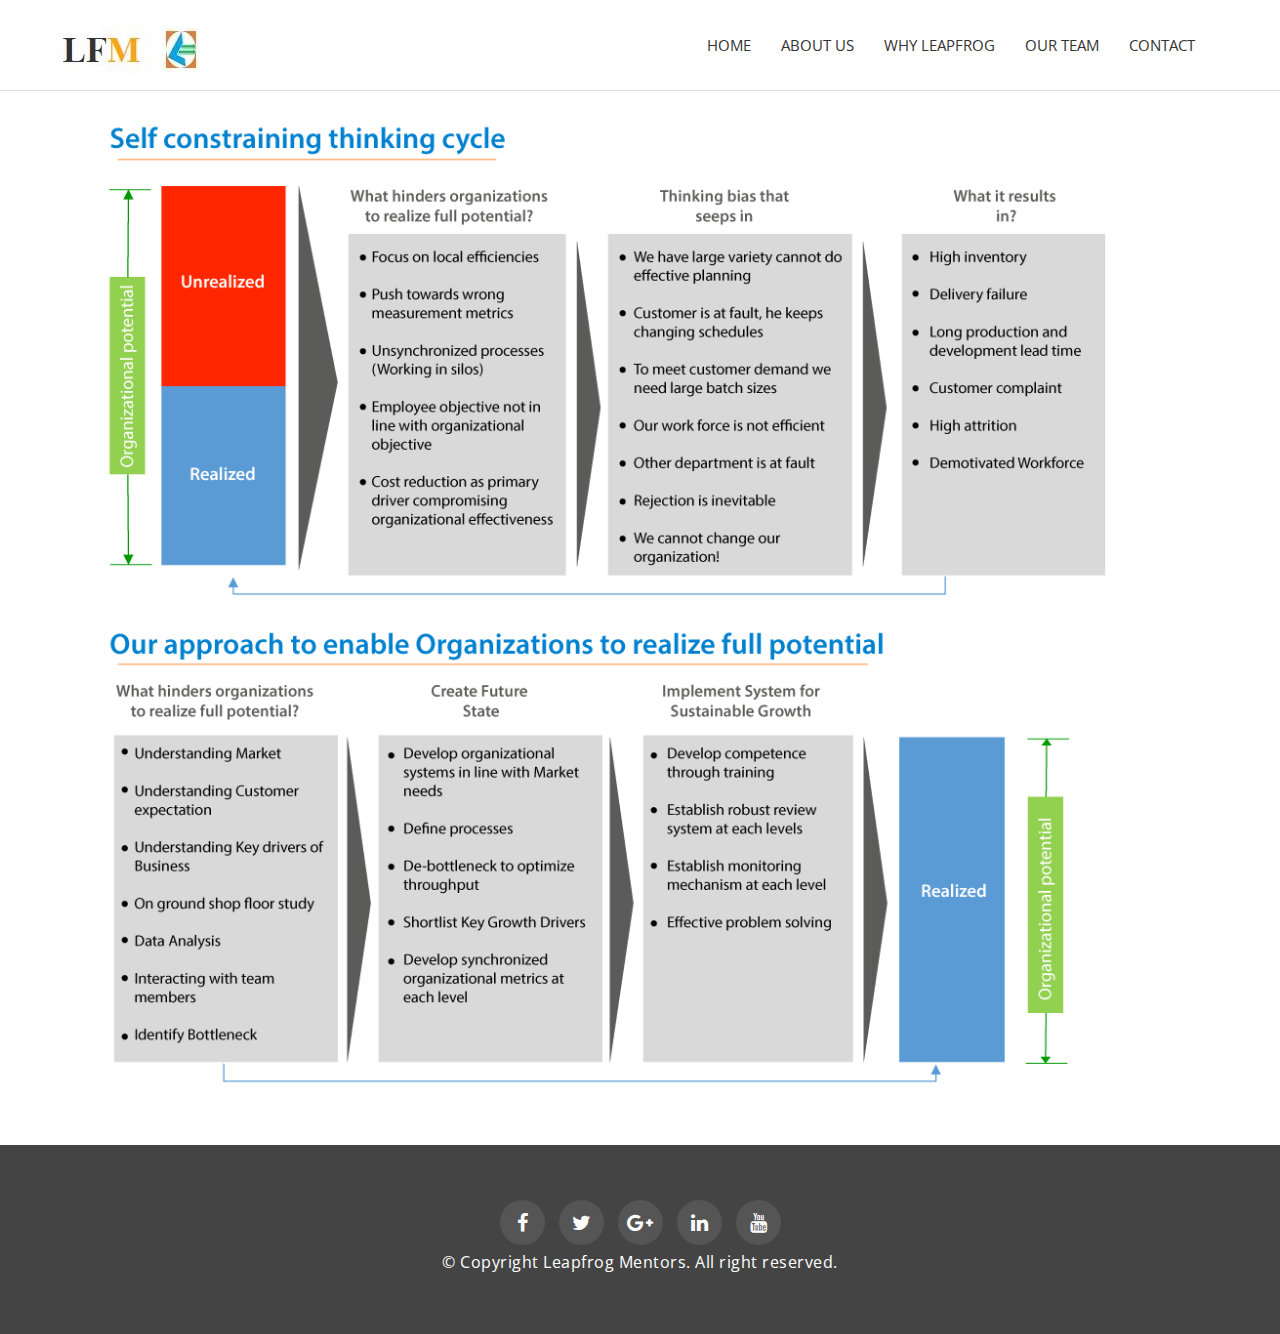
<file: page1.html>
<!DOCTYPE html>
<html lang="en">
  <head>
    <meta charset="utf-8">
    <meta http-equiv="X-UA-Compatible" content="IE=edge">
    <meta name="viewport" content="width=device-width, initial-scale=1">    
    <title>Leapfrog Mentors</title>

    <!-- Favicon -->
    <link rel="shortcut icon" href="assets/img/favicon.ico" type="image/x-icon">

    <!-- Font awesome -->
    <link href="assets/css/font-awesome.css" rel="stylesheet">
    <!-- Bootstrap -->
    <link href="assets/css/bootstrap.css" rel="stylesheet">   
    <!-- Slick slider -->
    <link rel="stylesheet" type="text/css" href="assets/css/slick.css">    
    <!-- Date Picker -->
    <link rel="stylesheet" type="text/css" href="assets/css/bootstrap-datepicker.css">   
     <!-- Gallery Lightbox -->
    <link href="assets/css/magnific-popup.css" rel="stylesheet"> 
    <!-- Theme color -->
    <link id="switcher" href="assets/css/theme-color/default-theme.css" rel="stylesheet">     

    <!-- Main style sheet -->
    <link href="assets/css/style.css" rel="stylesheet">    

   
    <!-- Google Fonts -->

    <!-- Prata for body  -->
    <link href='https://fonts.googleapis.com/css?family=Prata' rel='stylesheet' type='text/css'>
    <!-- Tangerine for small title -->
    <link href='https://fonts.googleapis.com/css?family=Tangerine' rel='stylesheet' type='text/css'>   
    <!-- Open Sans for title -->
    <link href='https://fonts.googleapis.com/css?family=Open+Sans' rel='stylesheet' type='text/css'>
    
    

    <!-- HTML5 shim and Respond.js for IE8 support of HTML5 elements and media queries -->
    <!-- WARNING: Respond.js doesn't work if you view the page via file:// -->
    <!--[if lt IE 9]>
      <script src="https://oss.maxcdn.com/html5shiv/3.7.2/html5shiv.min.js"></script>
      <script src="https://oss.maxcdn.com/respond/1.4.2/respond.min.js"></script>
    <![endif]-->

  </head>
  <body>

  <!--START SCROLL TOP BUTTON -->
    <a class="scrollToTop" href="#">
      <i class="fa fa-angle-up"></i>
    </a>
  <!-- END SCROLL TOP BUTTON -->

  <!-- Start header section -->
  <header id="mu-header">  
    <nav class="navbar navbar-default mu-main-navbar" role="navigation">  
      <div class="container">
        <div class="navbar-header">
          <!-- FOR MOBILE VIEW COLLAPSED BUTTON -->
          <button type="button" class="navbar-toggle collapsed" data-toggle="collapse" data-target="#navbar" aria-expanded="false" aria-controls="navbar">
            <span class="sr-only">Toggle navigation</span>
            <span class="icon-bar"></span>
            <span class="icon-bar"></span>
            <span class="icon-bar"></span>
          </button>

          <!-- LOGO -->       

           <!--  Text based logo   <a class="navbar-brand" href="index.html">LF<span>M</span></a> -->

		      <!--  Image based logo  -->
          
	  <a class="navbar-brand" href="index.html"><img src="assets/img/logo.JPG" alt="Logo img"></a>
         

        </div>
        <div id="navbar" class="navbar-collapse collapse">
          <ul id="top-menu" class="nav navbar-nav navbar-right mu-main-nav">
            <li><a href="index.html">HOME</a></li>
            <li><a href="index.html">ABOUT US</a></li>                       
            <li><a href="index.html">WHY LEAPFROG</a></li>                       
            <li><a href="index.html">OUR TEAM</a></li> 
            <li><a href="index.html">CONTACT</a></li> 
          </ul>                            
        </div><!--/.nav-collapse -->       
      </div>          
    </nav> 
  </header>
  <!-- End header section -->
 

  

  <!-- Start About us -->
  <section id="mu-about-us">
    <div class="container">
      <div class="row">
        <div class="col-md-12">
          <div class="mu-about-us-area">

            <div class="mu-title">
              <span class="mu-subtitle">Organizational Transformation</span>
              
            </div>

            <div class="row">
              
              <div class="container">
                 <div class="col-md-12 page">
               
                <img src="assets/img/page1.png" class="img-fluid" alt="Responsive image">
            	</div>
              </div>
            </div>
          </div>
        </div>
      </div>
    </div>
  </section>
  <!-- End About us -->

  

  <!-- Start Footer -->
  <footer id="mu-footer">
    <div class="container">
      <div class="row">
        <div class="col-md-12">
        <div class="mu-footer-area">
           <div class="mu-footer-social">
            <a href="#"><span class="fa fa-facebook"></span></a>
            <a href="#"><span class="fa fa-twitter"></span></a>
            <a href="#"><span class="fa fa-google-plus"></span></a>
            <a href="#"><span class="fa fa-linkedin"></span></a>
            <a href="#"><span class="fa fa-youtube"></span></a>
          </div>
          <div class="mu-footer-copyright">
            <p>&copy; Copyright <a rel="nofollow" href="http://www.leapfrogmentors.com">Leapfrog Mentors</a>. All right reserved.</p>
          </div>         
        </div>
      </div>
      </div>
    </div>
  </footer>
  <!-- End Footer -->
  
  <!-- jQuery library -->
  <script src="assets/js/jquery.min.js"></script>  
  <!-- Include all compiled plugins (below), or include individual files as needed -->
  <script src="assets/js/bootstrap.js"></script>   
  <!-- Slick slider -->
  <script type="text/javascript" src="assets/js/slick.js"></script>
  <!-- Counter -->
  <script type="text/javascript" src="assets/js/simple-animated-counter.js"></script>
  <!-- Gallery Lightbox -->
  <script type="text/javascript" src="assets/js/jquery.magnific-popup.min.js"></script>
  <!-- Date Picker -->
  <script type="text/javascript" src="assets/js/bootstrap-datepicker.js"></script> 
  <!-- Ajax contact form  -->
  <script type="text/javascript" src="assets/js/app.js"></script>
 
  <!-- Custom js -->
  <script src="assets/js/custom.js"></script> 

  </body>
</html>
</file>
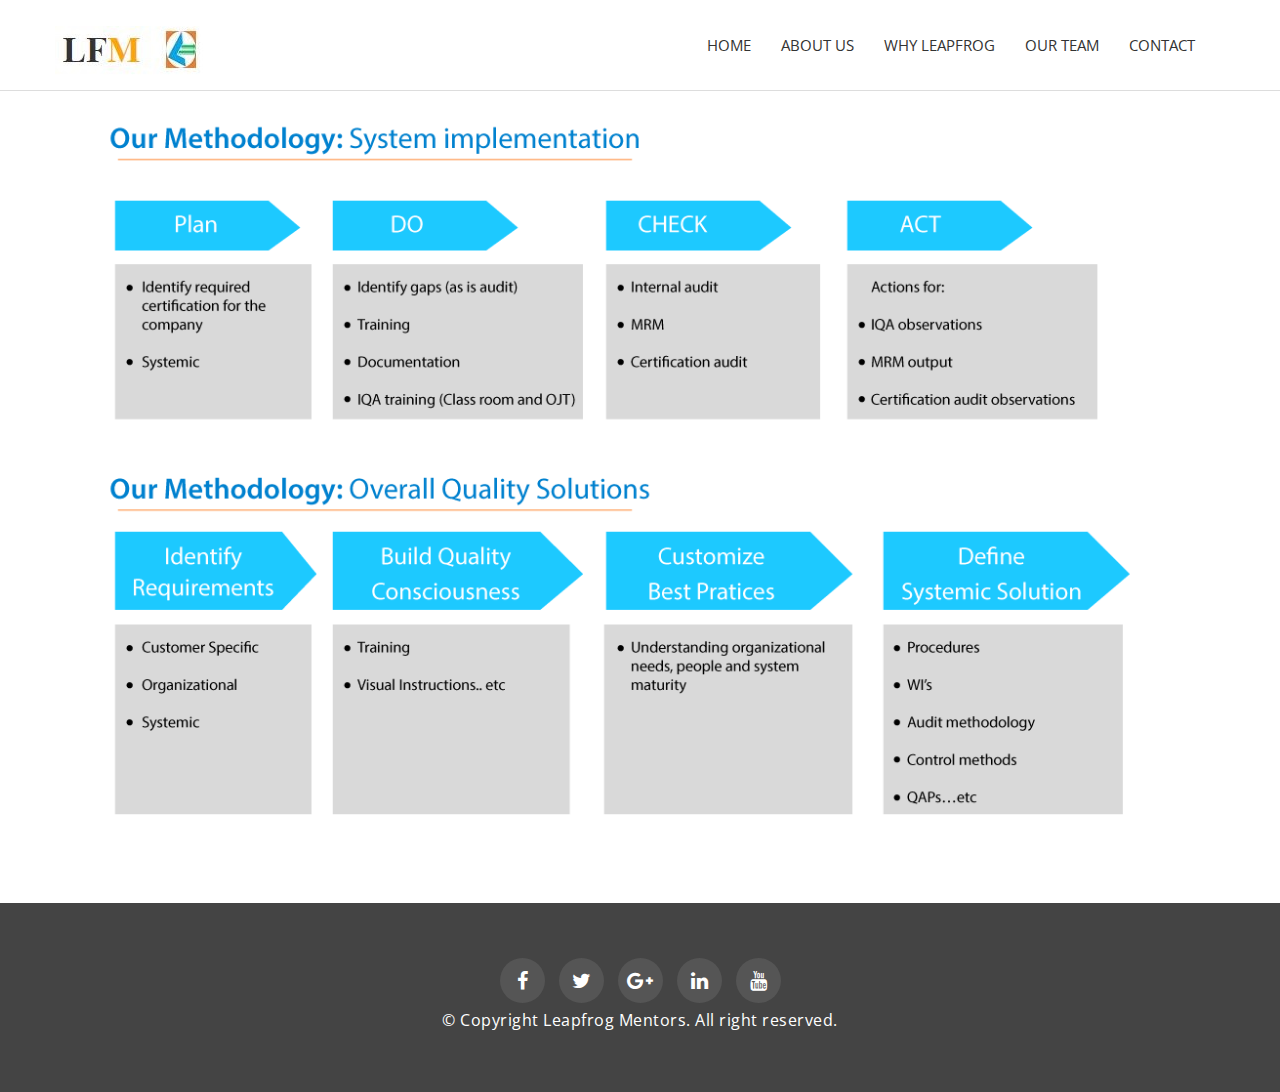
<file: page2.html>
<!DOCTYPE html>
<html lang="en">
  <head>
    <meta charset="utf-8">
    <meta http-equiv="X-UA-Compatible" content="IE=edge">
    <meta name="viewport" content="width=device-width, initial-scale=1">    
    <title>Leapfrog Mentors</title>

    <!-- Favicon -->
    <link rel="shortcut icon" href="assets/img/favicon.ico" type="image/x-icon">

    <!-- Font awesome -->
    <link href="assets/css/font-awesome.css" rel="stylesheet">
    <!-- Bootstrap -->
    <link href="assets/css/bootstrap.css" rel="stylesheet">   
    <!-- Slick slider -->
    <link rel="stylesheet" type="text/css" href="assets/css/slick.css">    
    <!-- Date Picker -->
    <link rel="stylesheet" type="text/css" href="assets/css/bootstrap-datepicker.css">   
     <!-- Gallery Lightbox -->
    <link href="assets/css/magnific-popup.css" rel="stylesheet"> 
    <!-- Theme color -->
    <link id="switcher" href="assets/css/theme-color/default-theme.css" rel="stylesheet">     

    <!-- Main style sheet -->
    <link href="assets/css/style.css" rel="stylesheet">    

   
    <!-- Google Fonts -->

    <!-- Prata for body  -->
    <link href='https://fonts.googleapis.com/css?family=Prata' rel='stylesheet' type='text/css'>
    <!-- Tangerine for small title -->
    <link href='https://fonts.googleapis.com/css?family=Tangerine' rel='stylesheet' type='text/css'>   
    <!-- Open Sans for title -->
    <link href='https://fonts.googleapis.com/css?family=Open+Sans' rel='stylesheet' type='text/css'>
    
    

    <!-- HTML5 shim and Respond.js for IE8 support of HTML5 elements and media queries -->
    <!-- WARNING: Respond.js doesn't work if you view the page via file:// -->
    <!--[if lt IE 9]>
      <script src="https://oss.maxcdn.com/html5shiv/3.7.2/html5shiv.min.js"></script>
      <script src="https://oss.maxcdn.com/respond/1.4.2/respond.min.js"></script>
    <![endif]-->

  </head>
  <body>

  <!--START SCROLL TOP BUTTON -->
    <a class="scrollToTop" href="#">
      <i class="fa fa-angle-up"></i>
    </a>
  <!-- END SCROLL TOP BUTTON -->

  <!-- Start header section -->
  <header id="mu-header">  
    <nav class="navbar navbar-default mu-main-navbar" role="navigation">  
      <div class="container">
        <div class="navbar-header">
          <!-- FOR MOBILE VIEW COLLAPSED BUTTON -->
          <button type="button" class="navbar-toggle collapsed" data-toggle="collapse" data-target="#navbar" aria-expanded="false" aria-controls="navbar">
            <span class="sr-only">Toggle navigation</span>
            <span class="icon-bar"></span>
            <span class="icon-bar"></span>
            <span class="icon-bar"></span>
          </button>

          <!-- LOGO -->       

           <!--  Text based logo   <a class="navbar-brand" href="index.html">LF<span>M</span></a> -->

		      <!--  Image based logo  -->
          
	  <a class="navbar-brand" href="index.html"><img src="assets/img/logo.JPG" alt="Logo img"></a>
         

        </div>
        <div id="navbar" class="navbar-collapse collapse">
          <ul id="top-menu" class="nav navbar-nav navbar-right mu-main-nav">
            <li><a href="index.html">HOME</a></li>
            <li><a href="index.html">ABOUT US</a></li>                       
            <li><a href="index.html">WHY LEAPFROG</a></li>                       
            <li><a href="index.html">OUR TEAM</a></li> 
            <li><a href="index.html">CONTACT</a></li> 
          </ul>                            
        </div><!--/.nav-collapse -->       
      </div>          
    </nav> 
  </header>
  <!-- End header section -->
 

  

  <!-- Start About us -->
  <section id="mu-about-us">
    <div class="container">
      <div class="row">
        <div class="col-md-12">
          <div class="mu-about-us-area">

            <div class="mu-title">
              <span class="mu-subtitle">Quality Culture</span>
              
            </div>

            <div class="row">
              
              <div class="container">
                 <div class="col-md-12 page">
               
                <img src="assets/img/page2.png" class="img-fluid" alt="Responsive image">
            	</div>
              </div>
            </div>
          </div>
        </div>
      </div>
    </div>
  </section>
  <!-- End About us -->

  

  <!-- Start Footer -->
  <footer id="mu-footer">
    <div class="container">
      <div class="row">
        <div class="col-md-12">
        <div class="mu-footer-area">
           <div class="mu-footer-social">
            <a href="#"><span class="fa fa-facebook"></span></a>
            <a href="#"><span class="fa fa-twitter"></span></a>
            <a href="#"><span class="fa fa-google-plus"></span></a>
            <a href="#"><span class="fa fa-linkedin"></span></a>
            <a href="#"><span class="fa fa-youtube"></span></a>
          </div>
          <div class="mu-footer-copyright">
            <p>&copy; Copyright <a rel="nofollow" href="http://markups.io">Leapfrog Mentors</a>. All right reserved.</p>
          </div>         
        </div>
      </div>
      </div>
    </div>
  </footer>
  <!-- End Footer -->
  
  <!-- jQuery library -->
  <script src="assets/js/jquery.min.js"></script>  
  <!-- Include all compiled plugins (below), or include individual files as needed -->
  <script src="assets/js/bootstrap.js"></script>   
  <!-- Slick slider -->
  <script type="text/javascript" src="assets/js/slick.js"></script>
  <!-- Counter -->
  <script type="text/javascript" src="assets/js/simple-animated-counter.js"></script>
  <!-- Gallery Lightbox -->
  <script type="text/javascript" src="assets/js/jquery.magnific-popup.min.js"></script>
  <!-- Date Picker -->
  <script type="text/javascript" src="assets/js/bootstrap-datepicker.js"></script> 
  <!-- Ajax contact form  -->
  <script type="text/javascript" src="assets/js/app.js"></script>
 
  <!-- Custom js -->
  <script src="assets/js/custom.js"></script> 

  </body>
</html>
</file>
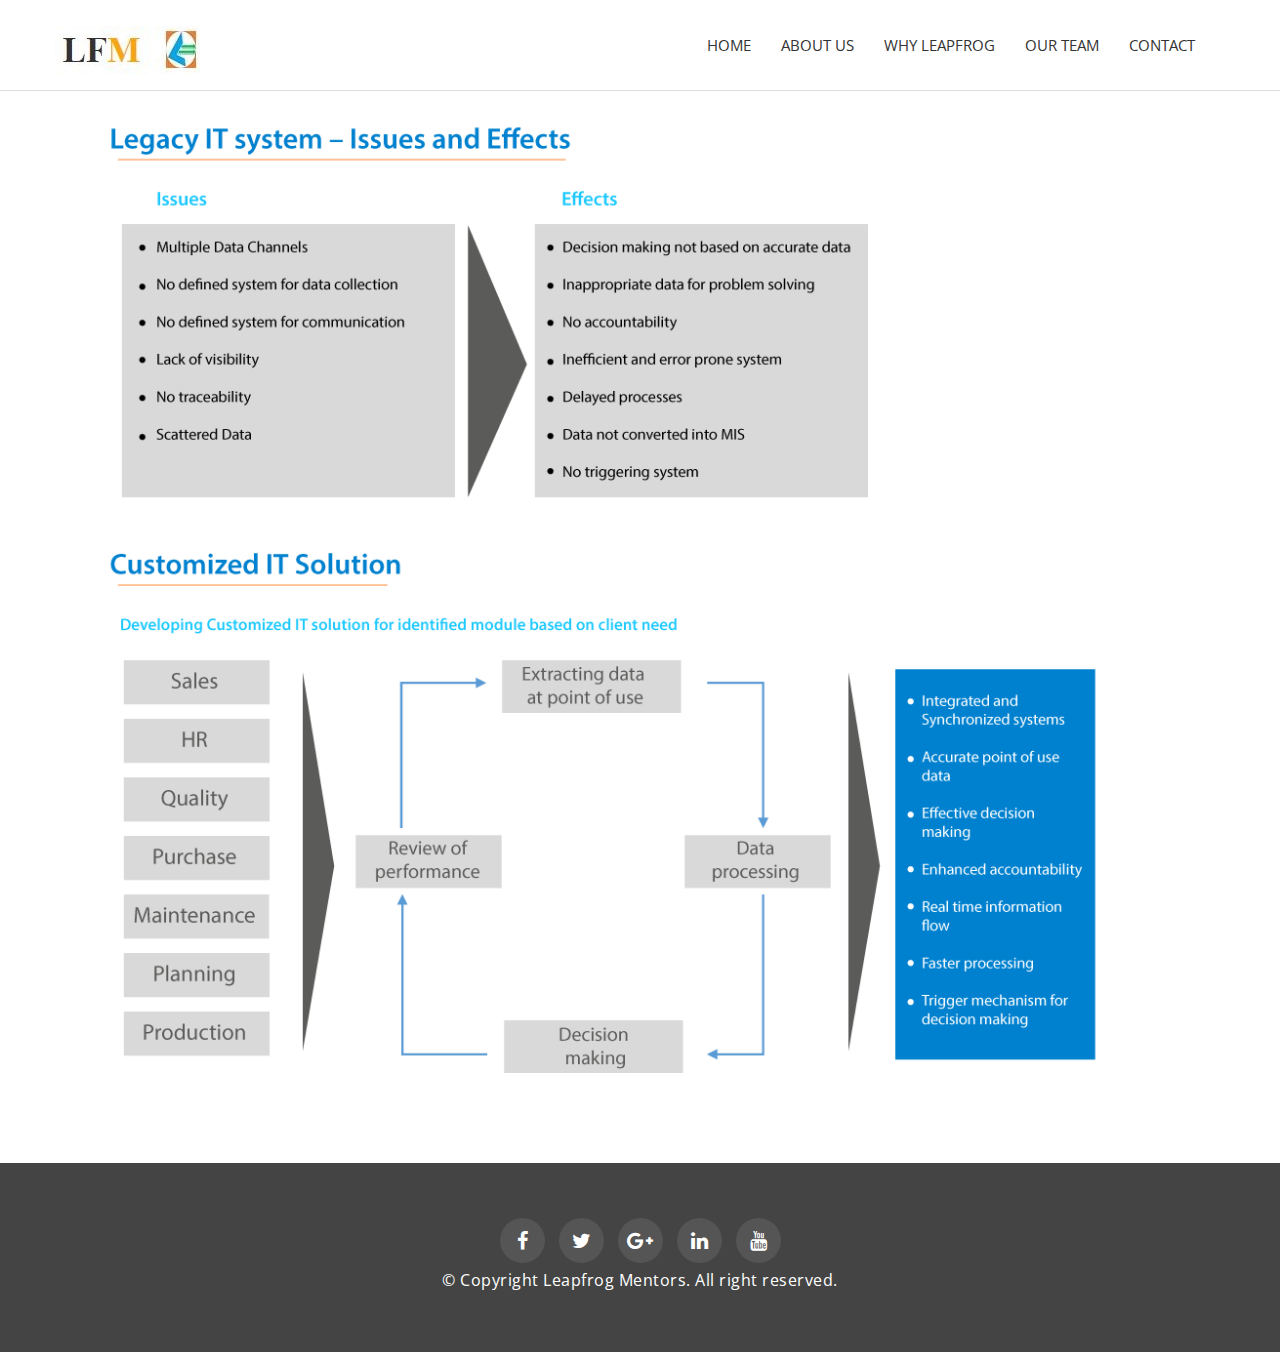
<file: page3.html>
<!DOCTYPE html>
<html lang="en">
  <head>
    <meta charset="utf-8">
    <meta http-equiv="X-UA-Compatible" content="IE=edge">
    <meta name="viewport" content="width=device-width, initial-scale=1">    
    <title>Leapfrog Mentors</title>

    <!-- Favicon -->
    <link rel="shortcut icon" href="assets/img/favicon.ico" type="image/x-icon">

    <!-- Font awesome -->
    <link href="assets/css/font-awesome.css" rel="stylesheet">
    <!-- Bootstrap -->
    <link href="assets/css/bootstrap.css" rel="stylesheet">   
    <!-- Slick slider -->
    <link rel="stylesheet" type="text/css" href="assets/css/slick.css">    
    <!-- Date Picker -->
    <link rel="stylesheet" type="text/css" href="assets/css/bootstrap-datepicker.css">   
     <!-- Gallery Lightbox -->
    <link href="assets/css/magnific-popup.css" rel="stylesheet"> 
    <!-- Theme color -->
    <link id="switcher" href="assets/css/theme-color/default-theme.css" rel="stylesheet">     

    <!-- Main style sheet -->
    <link href="assets/css/style.css" rel="stylesheet">    

   
    <!-- Google Fonts -->

    <!-- Prata for body  -->
    <link href='https://fonts.googleapis.com/css?family=Prata' rel='stylesheet' type='text/css'>
    <!-- Tangerine for small title -->
    <link href='https://fonts.googleapis.com/css?family=Tangerine' rel='stylesheet' type='text/css'>   
    <!-- Open Sans for title -->
    <link href='https://fonts.googleapis.com/css?family=Open+Sans' rel='stylesheet' type='text/css'>
    
    

    <!-- HTML5 shim and Respond.js for IE8 support of HTML5 elements and media queries -->
    <!-- WARNING: Respond.js doesn't work if you view the page via file:// -->
    <!--[if lt IE 9]>
      <script src="https://oss.maxcdn.com/html5shiv/3.7.2/html5shiv.min.js"></script>
      <script src="https://oss.maxcdn.com/respond/1.4.2/respond.min.js"></script>
    <![endif]-->

  </head>
  <body>

  <!--START SCROLL TOP BUTTON -->
    <a class="scrollToTop" href="#">
      <i class="fa fa-angle-up"></i>
    </a>
  <!-- END SCROLL TOP BUTTON -->

  <!-- Start header section -->
  <header id="mu-header">  
    <nav class="navbar navbar-default mu-main-navbar" role="navigation">  
      <div class="container">
        <div class="navbar-header">
          <!-- FOR MOBILE VIEW COLLAPSED BUTTON -->
          <button type="button" class="navbar-toggle collapsed" data-toggle="collapse" data-target="#navbar" aria-expanded="false" aria-controls="navbar">
            <span class="sr-only">Toggle navigation</span>
            <span class="icon-bar"></span>
            <span class="icon-bar"></span>
            <span class="icon-bar"></span>
          </button>

          <!-- LOGO -->       

           <!--  Text based logo   <a class="navbar-brand" href="index.html">LF<span>M</span></a> -->

		      <!--  Image based logo  -->
          
	  <a class="navbar-brand" href="index.html"><img src="assets/img/logo.JPG" alt="Logo img"></a>
         

        </div>
        <div id="navbar" class="navbar-collapse collapse">
          <ul id="top-menu" class="nav navbar-nav navbar-right mu-main-nav">
            <li><a href="index.html">HOME</a></li>
            <li><a href="index.html">ABOUT US</a></li>                       
            <li><a href="index.html">WHY LEAPFROG</a></li>                       
            <li><a href="index.html">OUR TEAM</a></li> 
            <li><a href="index.html">CONTACT</a></li> 
          </ul>                            
        </div><!--/.nav-collapse -->       
      </div>          
    </nav> 
  </header>
  <!-- End header section -->
 

  

  <!-- Start About us -->
  <section id="mu-about-us">
    <div class="container">
      <div class="row">
        <div class="col-md-12">
          <div class="mu-about-us-area">

            <div class="mu-title">
              <span class="mu-subtitle">Customized IT Soltion</span>
              
            </div>

            <div class="row">
              
              <div class="container">
                 <div class="col-md-12 page">
               
                <img src="assets/img/page3.png" class="img-fluid" alt="Responsive image">
            	</div>
              </div>
            </div>
          </div>
        </div>
      </div>
    </div>
  </section>
  <!-- End About us -->

  

  <!-- Start Footer -->
  <footer id="mu-footer">
    <div class="container">
      <div class="row">
        <div class="col-md-12">
        <div class="mu-footer-area">
           <div class="mu-footer-social">
            <a href="#"><span class="fa fa-facebook"></span></a>
            <a href="#"><span class="fa fa-twitter"></span></a>
            <a href="#"><span class="fa fa-google-plus"></span></a>
            <a href="#"><span class="fa fa-linkedin"></span></a>
            <a href="#"><span class="fa fa-youtube"></span></a>
          </div>
          <div class="mu-footer-copyright">
            <p>&copy; Copyright <a rel="nofollow" href="http://markups.io">Leapfrog Mentors</a>. All right reserved.</p>
          </div>         
        </div>
      </div>
      </div>
    </div>
  </footer>
  <!-- End Footer -->
  
  <!-- jQuery library -->
  <script src="assets/js/jquery.min.js"></script>  
  <!-- Include all compiled plugins (below), or include individual files as needed -->
  <script src="assets/js/bootstrap.js"></script>   
  <!-- Slick slider -->
  <script type="text/javascript" src="assets/js/slick.js"></script>
  <!-- Counter -->
  <script type="text/javascript" src="assets/js/simple-animated-counter.js"></script>
  <!-- Gallery Lightbox -->
  <script type="text/javascript" src="assets/js/jquery.magnific-popup.min.js"></script>
  <!-- Date Picker -->
  <script type="text/javascript" src="assets/js/bootstrap-datepicker.js"></script> 
  <!-- Ajax contact form  -->
  <script type="text/javascript" src="assets/js/app.js"></script>
 
  <!-- Custom js -->
  <script src="assets/js/custom.js"></script> 

  </body>
</html>
</file>
<file: assets/css/theme-color/default-theme.css>
/*=======================================
Template Design By MarkUps.
Author URI : http://www.markups.io/
========================================*/

.scrollToTop {
  background-color: #FFA500;
  border: 2px solid #FFA500;
}

.mu-readmore-btn,
.mu-browsmore-btn,
.mu-main-navbar .mu-main-nav li a:hover, 
.mu-main-navbar .mu-main-nav li a:focus,
.navbar-default .navbar-nav > .active > a, 
.navbar-default .navbar-nav > .active > a:hover, 
.navbar-default .navbar-nav > .active > a:focus,
.mu-top-slider .mu-top-slider-single .mu-top-slider-content .mu-slider-small-title,
.mu-about-us-right ul li:before,
.mu-title .mu-subtitle,
.mu-menu-item-nav li .media .media-body .media-heading a:hover, 
.mu-menu-item-nav li .media .media-body .media-heading a:focus,
.mu-menu-item-nav li .media .media-body .mu-menu-price,
.mu-chef-nav .slick-list li .mu-single-chef .mu-single-chef-info h4,
.mu-footer-copyright p a:hover, 
.mu-footer-copyright p a:focus,
.navbar-default .navbar-nav .open .dropdown-menu > li > a:hover, 
.navbar-default .navbar-nav .open .dropdown-menu > li > a:focus,
.mu-main-navbar .navbar-header .navbar-brand span {
  color: #FFA500;
}

.mu-readmore-btn::after,
.mu-testimonial-slider .slick-dots li,
.mu-chef-nav .slick-dots li,
.mu-top-slider .slick-dots li button,
.mu-opening-hour {
  border: 2px solid #FFA500;
}

.mu-readmore-btn:hover, 
.mu-readmore-btn:focus,
.mu-restaurant-menu li a,
.mu-testimonial-slider .slick-dots .slick-active,
.mu-chef-nav .slick-list li .mu-single-chef .mu-single-chef-social a:hover, 
.mu-chef-nav .slick-list li .mu-single-chef .mu-single-chef-social a:focus,
.mu-footer-social a:hover, 
.mu-footer-social a:hover,
.navbar-default .navbar-toggle .icon-bar,
.mu-chef-nav .slick-dots .slick-active,
.datepicker .datepicker-switch:hover, 
.datepicker .prev:hover, 
.datepicker .next:hover, 
.datepicker tfoot tr th:hover,
.datepicker table tr td.day:hover,
.mu-counter-nav li .mu-single-counter,
.mu-top-slider .slick-dots li.slick-active button::before  {
  background-color: #FFA500;
}

.mu-readmore-btn:hover::after, 
.mu-readmore-btn:focus::after,
.mu-reservation-form input[type="text"]:focus,
.mu-reservation-form input[type="email"]:focus,
.mu-reservation-form select:focus,
.mu-reservation-form textarea:focus,
.mu-contact-form input[type="text"]:focus,
.mu-contact-form input[type="email"]:focus,
.mu-contact-form textarea:focus {
  border-color: #FFA500;
}

.mu-browsmore-btn:hover, 
.mu-browsmore-btn:focus,
.mu-top-slider .slick-prev:hover, 
.mu-top-slider .slick-prev:focus,
.mu-top-slider .slick-next:hover,
.mu-top-slider .slick-next:focus,
.mu-send-btn:hover, 
.mu-send-btn:focus {
  background-color: #FFA500;
  border-color: #FFA500;
}


.mu-restaurant-menu li a:hover, 
.mu-restaurant-menu li a:focus, 
.mu-restaurant-menu li.active a,
.mu-restaurant-menu li.active a:hover,
.mu-restaurant-menu li.active a:focus {
  color: #FFA500;
  border-color: #FFA500 #FFA500 transparent;
}


#mu-reservation .mu-reservation-area .mu-reservation-content h3,
.mu-contact-right .mu-contact-widget h3,
.mu-opening-hour h2 {
  border-bottom: 2px solid #FFA500;
}


.mu-chef-nav .slick-list li .mu-single-chef .mu-single-chef-social a {
  border: 1px solid #FFA500;
  color: #FFA500;
}





/*=======================================
Template Design By MarkUps.
Author URI : http://www.markups.io/
========================================*/
</file>
<file: assets/css/style.css>
/*
  Template Name: OsteriaX
  Author : MarkUps
  Author URI: http://www.markups.io/
  Version: 1.0
  Tags: light, white, restaurant, multi page, landing page, custom-colors, Bootstrap, responsive, html5, css3, Sass, template, web template

*/

/* Table of Content
==================================================
#BASIC TYPOGRAPHY
#HEADER SECTION
#NAVBAR SECTION
#SLIDER SECTION
#ABOUT US SECTION
#COUNTER SECTION
#MENU ITEM SECTION
#RESERVATION SECTION
#GALLERY SECTION
#TESTIMONIAL SECTION
#CHEF SECTION
#CONTACT SECTION
#MAP SECTION
#FOOTER SECTION
#RESPONSIVE DESIGN
*/

body {
  background-color: #ffffff;
  font-family: "Prata", serif;
  color: #333333;
  font-size: 15px;
  overflow-x: hidden;
  line-height: 24px;
}

.no-padding {
  padding: 0;
}


ul {
  padding: 0;
  margin: 0;
  list-style: none;
}

a {
  text-decoration: none;
  color: #333333;
}

a:hover,
a:focus {
  outline: none;
  text-decoration: none;
}

h1, 
h2, 
h3, 
h4, 
h5, 
h6 {
  font-family: "Open Sans", sans-serif;
}

h2 {
  font-size: 30px;
  font-weight: 700;
  line-height: 40px;
  margin: 0;
}

img {
  border: none;
  max-width: 100%;
}

.mu-readmore-btn {
  background-color: #fff;
  font-family: "Open Sans", sans-serif;
  display: inline-block;
  font-size: 16px;
  padding: 5px 20px;
  position: relative;
  -webkit-transition: all 0.5s;
  -moz-transition: all 0.5s;
  -ms-transition: all 0.5s;
  -o-transition: all 0.5s;
  transition: all 0.5s;
}

.mu-readmore-btn::after {
  bottom: 5px;
  content: "";
  left: 5px;
  position: absolute;
  right: 5px;
  top: 5px;
  -webkit-transition: all 0.2s;
  -moz-transition: all 0.2s;
  -ms-transition: all 0.2s;
  -o-transition: all 0.2s;
  transition: all 0.2s;
}

.mu-readmore-btn:hover, 
.mu-readmore-btn:focus {
  color: #fff;
}

.mu-readmore-btn:hover::after, 
.mu-readmore-btn:focus::after {
  bottom: 0px;
  content: "";
  left: 0px;
  right: 0px;
  top: 0px;
}

.mu-browsmore-btn {
  background-color: #fff;
  border: 1px solid #ccc;
  display: inline-block;
  font-size: 16px;
  line-height: 18px;
  letter-spacing: 0.5px;
  padding: 12px 25px;
  -webkit-transition: all 0.5s;
  -moz-transition: all 0.5s;
  -ms-transition: all 0.5s;
  -o-transition: all 0.5s;
  transition: all 0.5s;
}

.mu-browsmore-btn:hover, 
.mu-browsmore-btn:focus {
  color: #fff;
}

.mu-send-btn {
  background-color: transparent;
  border: 1px solid #ccc;
  display: inline-block;
  font-size: 16px;
  padding: 10px 18px;
  -webkit-transition: all 0.5s;
  -moz-transition: all 0.5s;
  -ms-transition: all 0.5s;
  -o-transition: all 0.5s;
  transition: all 0.5s;
}

.mu-send-btn:hover, 
.mu-send-btn:focus {
  color: #fff;
}


/*==================
 HEADER SECTION
====================*/

#mu-header {
  background-color: #fff;
  border-bottom: 1px solid #ddd;
  position: fixed;
  left: 0;
  top: 0;
  right: 0;
  width: 100%;
  z-index: 999;
}


/*==================
 NAVBAR SECTION
====================*/
.mu-main-navbar {
  background-color: transparent;
  border: none;
  padding: 20px 0;
  border-radius: 0;
  margin-bottom: 0;
  -webkit-transition: all 0.5s;
  -moz-transition: all 0.5s;
  -ms-transition: all 0.5s;
  -o-transition: all 0.5s;
  transition: all 0.5s;
}

.mu-main-navbar .mu-main-nav {
  font-family: "Open Sans", sans-serif;
}

.mu-main-navbar .mu-main-nav li a {
  color: #333;
  -webkit-transition: all 0.5s;
  -moz-transition: all 0.5s;
  -ms-transition: all 0.5s;
  -o-transition: all 0.5s;
  transition: all 0.5s;
}

.mu-main-navbar .mu-main-nav .dropdown-menu {
  background-color: #fff;
  border-radius: 0;
}

.mu-main-navbar .mu-main-nav .dropdown-menu li a {
  padding: 10px 20px;
}

.mu-main-navbar .navbar-header .navbar-brand {
  color: #333;
  display: inline-block;
  font-weight: 700;
  font-size: 35px;  
  padding: 0;
  margin-top: 16px;
  height: 34px;
  width: 180px;
  -webkit-transition: all 0.5s;
  -moz-transition: all 0.5s;
  -ms-transition: all 0.5s;
  -o-transition: all 0.5s;
  transition: all 0.5s;
}

.mu-main-navbar .navbar-header .navbar-brand img {
  margin-top: -10px;
}


.mu-main-navbar .navbar-header .navbar-brand-small {
  height: 20px;
  margin-top: 16px;
  width: 105px;
}

.mu-main-navbar .navbar-header .navbar-brand-small span {
  margin-top: -4px;
}

.navbar-default .navbar-nav > .active > a, 
.navbar-default .navbar-nav > .active > a:hover, 
.navbar-default .navbar-nav > .active > a:focus {
  background-color: transparent;
}


/*scrol to top*/

.scrollToTop {
  bottom: 60px;
  color: #fff;
  display: none;
  font-size: 30px;
  line-height: 50px;
  position: fixed;
  right: 20px;
  text-align: center;
  text-decoration: none;
  width: 55px;
  z-index: 999;
  -webkit-transition: all 0.5s ease 0s;
  -moz-transition: all 0.5s ease 0s;
  -ms-transition: all 0.5s ease 0s;
  -o-transition: all 0.5s ease 0s;
  transition: all 0.5s ease 0s;
  height: 55px;
  border-radius: 50%;
}


.scrollToTop:hover,
.scrollToTop:focus {
  color: #fff;
}

/*==================
	SLIDER SECTION
====================*/

#mu-slider {
  display: inline;
  float: left;
  margin-top: 90px;
  width: 100%;
  position: relative;
}

.mu-slider-area {
  display: inline;
  float: left;
  width: 100%;
}

.mu-top-slider {
  display: inline;
  float: left;
  width: 100%;
}

.mu-top-slider-single {
  display: inline;
  float: left;
  position: relative;
  width: 100%;
}

.mu-top-slider .mu-top-slider-single:after {
  background-color: rgba(0, 0, 0, 0.6);
  bottom: 0;
  content: "";
  left: 0;
  position: absolute;
  right: 0;
  top: 0;
  z-index: 9;
}

.mu-top-slider .mu-top-slider-single img {
  width: 100%;
}

.mu-top-slider .mu-top-slider-single .mu-top-slider-content {
  position: absolute;
  left: 15%;
  top: 30%;
  right: 15%;
  text-align: center;
  z-index: 99;
}

.mu-top-slider .mu-top-slider-single .mu-top-slider-content .mu-slider-small-title {
  font-family: "Tangerine", cursive;
  font-size: 100px;
  font-weight: 400;
  line-height: 40px;
}

.mu-top-slider .mu-top-slider-single .mu-top-slider-content .mu-slider-title {
  color: #fff;
  font-size: 50px;
  line-height: 90px;
}

.mu-top-slider .mu-top-slider-single .mu-top-slider-content p {
  color: #fff;
  font-size: 20px;
  margin-bottom: 30px;
  margin-top: 10px;
  padding: 0 30px;
}

.mu-top-slider .slick-prev::before {
  content: "\f177";
  font-family: fontAwesome;
}

.mu-top-slider .slick-next::before {
  content: "\f178";
  font-family: fontAwesome;
}

.mu-top-slider .slick-prev,
.mu-top-slider .slick-next {
  background-color: transparent;
  border: 2px solid #888;
  height: 60px;
  top: 50%;
  width: 70px;
  -webkit-transition: all 0.5s;
  -moz-transition: all 0.5s;
  -ms-transition: all 0.5s;
  -o-transition: all 0.5s;
  transition: all 0.5s;
}

.mu-top-slider .slick-prev::before,
.mu-top-slider .slick-next::before {
  color: #888;
}

.mu-top-slider .slick-prev:hover, 
.mu-top-slider .slick-prev:focus,
.mu-top-slider .slick-next:hover,
.mu-top-slider .slick-next:focus {
  color: #fff;
}

.mu-top-slider .slick-prev:hover::before, 
.mu-top-slider .slick-prev:focus::before,
.mu-top-slider .slick-next:hover::before,
.mu-top-slider .slick-next:focus::before {
  color: #fff;
}

.mu-top-slider .slick-prev {
  left: 20px;
}

.mu-top-slider .slick-next {
  right: 20px;
}

.mu-top-slider .slick-dots {
  bottom: 20px;
}

.mu-top-slider .slick-dots li button {
  border-radius: 50%;
}

.mu-top-slider .slick-dots li button::before {
  color: transparent;
  background: transparent;
  border-radius: 50%;
  -webkit-transition: all 0.5s;
  -o-transition: all 0.5s;
  transition: all 0.5s;
}

.mu-top-slider .slick-dots li.slick-active button::before {
  color: transparent;
  border-radius: 50%;
  opacity: 1;
}


/*==================
	ABOUT US SECTION
====================*/

#mu-about-us {
  display: inline;
  float: left;
  width: 100%;
  padding: 50px 0;
}

.mu-about-us-area {
  display: inline;
  float: left;
  width: 100%;
}

.mu-about-us-right {
  display: inline;
  float: left;
  margin-top: 20px;
  padding-top: 30px;
  padding-left: 15px;
  width: 100%;
}

.mu-about-us-right ul {
  margin-bottom: 20px;
  padding-left: 25px;
}

.mu-about-us-right ul li {
  line-height: 24px;
  margin-bottom: 10px;
}

.mu-about-us-right ul li:before {
  content: "\f0da";
  font-family: fontAwesome;
  margin-right: 10px;
}

.mu-about-us-left {
  display: inline;
  float: left;
  margin-top: 20px;
  padding-top: 30px;
  padding-right: 15px;
  width: 100%;
}

.mu-title {
  display: inline;
  float: left;
  width: 100%;
  margin-bottom: 20px;
  text-align: center;
}

.mu-title .mu-subtitle {
  font-size: 50px;
  font-family: "Tangerine", cursive;
  line-height: 30px; 
}

.mu-title .mu-subtile {
  font-size: 50px;
  font-family: "Tangerine", cursive;
  line-height: 150px; 
  color: #FFA500;
  margin-bottom: 5px;
}


.mu-title h2 {
  color: #000;
  font-size: 35px;
  margin-bottom: 5px;
}


/*==================
 COUNTER SECTION
====================*/

#mu-counter {
  background-attachment: fixed;
  background-image: url("assets/img/counter-bg.jpeg");
  background-size: cover;
  display: inline;
  float: left;
  width: 100%;
}

.mu-counter-overlay {
  background-color: rgba(0, 0, 0, 0.8);
  display: inline;
  padding: 100px 0;
  float: left;
  width: 100%;
}

.mu-counter-area {
  display: inline;
  float: left;
  width: 100%;
}

.mu-counter-nav {
  display: inline-block;
  width: 100%;
}

.mu-counter-nav li {
  display: inline-block;
}

.mu-counter-nav li:last-child {
  border-right: none;
}

.mu-counter-nav li .mu-single-counter {
  color: #fff;
  display: inline;
  float: left;
  padding: 25px 0;
  text-align: center;
  width: 100%;
}

.mu-counter-nav li .mu-single-counter span {
  font-family: "Tangerine", cursive;
  font-size: 40px;
}

.mu-counter-nav li .mu-single-counter h3 {
  font-size: 50px;
  font-weight: bold;
  line-height: 40px;
  margin-bottom: 15px;
  margin-top: 10px;
}

.mu-counter-nav li .mu-single-counter h3 span {
  font-family: "Open Sans", sans-serif;
  font-size: 35px;
  font-weight: bold;
  line-height: 40px;
}

.mu-counter-nav li .mu-single-counter h3 sup {
  font-weight: normal;
  display: inline-block;
  font-size: 35px;
}

.mu-counter-nav li .mu-single-counter p {
  font-size: 18px;
  letter-spacing: 1.5px;
  margin-bottom: 0;
}

/*==================
 MENU ITEM SECTION
====================*/

#mu-restaurant-menu {
  display: inline;
  float: left;
  width: 100%;
  padding: 50px 0;
}

.mu-restaurant-menu-area {
  display: inline;
  float: left;
  width: 100%;
}

.mu-restaurant-menu-content {
  display: inline;
  float: left;
  margin-top: 30px;
  width: 100%;
}

.mu-restaurant-menu {
  display: inline-block;
  width: 100%;
  text-align: center;
  border: none;
}

.mu-restaurant-menu li {
  display: inline-block;
  float: none;
}

.mu-restaurant-menu li a {
  font-family: "Open Sans", sans-serif;
  font-size: 18px;
  border-radius: 0;
  color: #fff;
  font-size: 18px;
  margin: 0 15px;
  -webkit-transition: all 0.5s;
  -moz-transition: all 0.5s;
  -ms-transition: all 0.5s;
  -o-transition: all 0.5s;
  transition: all 0.5s;
}

.mu-restaurant-menu li a:hover,
.mu-restaurant-menu .active a,
.mu-restaurant-menu .active a:hover,
.mu-restaurant-menu .active a:focus {
  background-color: #FFF;
}

.mu-tab-content-area {
  display: inline;
  float: left;
  width: 100%;
  padding: 50px 0;
}

.mu-tab-content-left {
  display: inline;
  float: left;
  padding-right: 15px;
  width: 100%;
}

.mu-tab-content-right {
  display: inline;
  float: left;
  padding-left: 15px;
  width: 100%;
}

.mu-menu-item-nav li {
  border-bottom: 1px dashed #ccc;
  display: inline;
  float: left;
  margin-bottom: 20px;
  padding-bottom: 15px;
  width: 100%;
}

.mu-menu-item-nav li:last-child {
  border-bottom: none;
  margin-bottom: 0;
}

.mu-menu-item-nav li .media .media-left {
  width: 110px;
  height: 110px;
}

.mu-menu-item-nav li .media .media-left a,
.mu-menu-item-nav li .media .media-left a img {
  display: block;
  width: 110px;
  height: 110px;
}

.mu-menu-item-nav li .media .media-body .media-heading {
  font-size: 20px;
  margin-bottom: 10px;
}

.mu-menu-item-nav li .media .media-body .media-heading a {
  -webkit-transition: all 0.5s;
  -moz-transition: all 0.5s;
  -ms-transition: all 0.5s;
  -o-transition: all 0.5s;
  transition: all 0.5s;
}

.mu-menu-item-nav li .media .media-body .mu-menu-price {
  font-size: 16px;
  font-weight: bold;
  letter-spacing: 1.5px;
  line-height: 20px;
}

.mu-menu-item-nav li .media .media-body p {
  margin-top: 10px;
  font-size: 14px;
}

/*==================
RESERVATION SECTION
====================*/

#mu-reservation {
  background-color: #222;
  display: inline;
  float: left;
  padding: 100px 0;
  width: 100%;
}

.mu-reservation-area {
  display: inline;
  float: left;
  width: 100%;
}

.mu-reservation-area .mu-title h2 {
  color: #fff;
}

.mu-reservation-content {
  display: inline;
  float: left;
  margin-top: 20px;
  padding: 0 100px;
  width: 100%;
}

.mu-reservation-content h3 {
  color: #fff;
  display: inline-block;
  padding-bottom: 10px;
  font-weight: bold;
}

.mu-reservation-content p {
  color: #fff;
  letter-spacing: 0.5px;
  padding: 0 50px;
  text-align: center;
}

.mu-reservation-left {
  display: inline;
  float: left;
  margin-top: 30px;
  width: 100%;
}

.mu-reservation-form .form-control {
  margin-bottom: 20px;
}

.mu-reservation-form input[type="text"],
.mu-reservation-form input[type="email"] {
  border-radius: 0;
  color: #000;
  height: 40px;
}

.mu-reservation-form input[type="text"]:focus,
.mu-reservation-form input[type="email"]:focus {
  box-shadow: none;
}

.mu-reservation-form input[type="text"]::-webkit-input-placeholder,
.mu-reservation-form input[type="email"]::-webkit-input-placeholder {
  color: #555;
}

.mu-reservation-form input[type="text"]:-moz-placeholder,
.mu-reservation-form input[type="email"]:-moz-placeholder {
  color: #555;
}

.mu-reservation-form input[type="text"]::-moz-placeholder,
.mu-reservation-form input[type="email"]::-moz-placeholder {
  color: #555;
}

.mu-reservation-form input[type="text"]:-ms-input-placeholder,
.mu-reservation-form input[type="email"]:-ms-input-placeholder {
  color: #555;
}

.mu-reservation-form select {
  border-radius: 0;
  height: 40px;
}

.mu-reservation-form select:focus {
  box-shadow: none;
}

.mu-reservation-form select option {
  margin-bottom: 10px;
  color: #000;
}

.mu-reservation-form textarea {
  border-radius: 0;
  color: #000;
  padding: 10px;
}

.mu-reservation-form textarea:focus {
  box-shadow: none;
}

.mu-reservation-form textarea::-webkit-input-placeholder {
  color: #555;
}

 .mu-reservation-form textarea:-moz-placeholder {
  color: #555;
}

.mu-reservation-form textarea::-moz-placeholder {
  color: #555;
}

.mu-reservation-form textarea:-ms-input-placeholder {
  color: #555;
}

.mu-reservation-form button[type="submit"] {
  border: none;
  margin-top: 20px;
  margin-left: 15px;
}

.datepicker {
  border-radius: 0;
  padding: 6px 10px;
}

.datepicker .datepicker-switch, 
.datepicker .prev, 
.datepicker .next, 
.datepicker tfoot tr th {
  font-size: 20px;
}

.table-condensed > thead > tr > th, 
.table-condensed > tbody > tr > th, 
.table-condensed > tfoot > tr > th, 
.table-condensed > thead > tr > td, 
.table-condensed > tbody > tr > td, 
.table-condensed > tfoot > tr > td {
  padding: 6px;
}

.datepicker table tr td.day:hover {
  color: #fff;
}

.mu-reservation-right {
  background-color: #fff;
  display: inline;
  float: left;
  margin-top: 40px;
  width: 100%;
  padding: 10px;
}

.mu-opening-hour {
  display: inline;
  float: left;
  width: 100%;
  padding: 10px;
}

.mu-opening-hour h2 {
  font-family: "Tangerine", cursive;
  font-size: 50px;
  margin: 10px 15px 20px;
  padding-bottom: 15px;
  text-align: center;
}

.mu-opening-hour ul li {
  margin-bottom: 25px;
  letter-spacing: 2px;
}

.mu-opening-hour ul p{
  color: #000;
  margin-bottom: 0;
  text-transform: uppercase;
  font-size: 14px;
  font-weight: 600;
}

/*==================
 GALLERY SECTION
====================*/

#mu-gallery {
  display: inline;
  float: left;
  padding: 100px 0;
  width: 100%;
}

.mu-gallery-area {
  display: inline;
  float: left;
  width: 100%;
}

.mu-gallery-content {
  display: inline;
  float: left;
  width: 100%;
}

.mu-gallery-body {
  display: inline;
  float: left;
  width: 100%;
  margin-top: 50px;
}

.mu-single-gallery {
  display: inline;
  float: left;
  margin-bottom: 30px;
  width: 33.33%;
}

.mu-single-gallery:last-child {
  margin-bottom: 0px;
}

.mu-single-gallery .mu-single-gallery-item {
  display: inline;
  float: left;
  width: 100%;
  position: relative;
}

.mu-single-gallery .mu-single-gallery-item:hover .mu-single-gallery-info {
  background-color: rgba(0, 0, 0, 0.8);
  opacity: 1;
}

.mu-single-gallery .mu-single-gallery-item .mu-single-gallery-img {
  display: inline;
  float: left;
  overflow: hidden;
  width: 100%;
}

.mu-single-gallery .mu-single-gallery-item .mu-single-gallery-img img {
  
  -webkit-transition: all 0.8s;
  -moz-transition: all 0.8s;
  -ms-transition: all 0.8s;
  -o-transition: all 0.8s;
  transition: all 0.8s;
}

.mu-single-gallery .mu-single-gallery-item .mu-single-gallery-info {
  background-color: rgba(0, 0, 0, 0.8);
  position: absolute;
  left: 0;
  top: 0;
  right: 0;
  bottom: 0;
  text-align: center;
  padding-top: 28%;
  opacity: 0;
  -webkit-transition: all 0.8s;
  -moz-transition: all 0.8s;
  -ms-transition: all 0.8s;
  -o-transition: all 0.8s;
  transition: all 0.8s;
}


/*==================
  TESTIMONIAL SECTION
====================*/

#mu-client-testimonial {
  background-image: url("assets/img/testimonial-bg.jpg");
  background-size: cover;
  background-attachment: fixed;
  display: inline;
  float: left;
  width: 100%;
}

#mu-client-testimonial .mu-overlay {
  background-color: #195e83;
  display: inline;
  float: left;
  padding: 70px 0 100px;
  width: 100%;
}

#mu-client-testimonial .mu-title h2 {
  color: #fff;
}

.mu-client-testimonial-area {
  display: inline;
  float: left;
  width: 100%;
}

.mu-testimonial-content {
  display: inline;
  float: left;
  width: 100%;
}

.mu-testimonial-slider {
  display: inline;
  float: left;
  width: 100%;
}

.mu-testimonial-slider li {
  display: inline;
  float: left;
  width: 100%;
}

.mu-testimonial-slider li .mu-testimonial-single {
  display: inline;
  float: left;
  padding: 0 150px;
  position: relative;
  width: 100%;
}

.mu-testimonial-slider li .mu-testimonial-single .mu-testimonial-info {
  display: inline;
  float: left;
  width: 100%;
  text-align: center;
}

.mu-testimonial-slider li .mu-testimonial-single .mu-testimonial-info p {
  color: #fff;
  font-size: 20px;
  letter-spacing: 0.5px;
  line-height: 35px;
  margin-top: 30px;
  padding: 0;
  position: relative;
  z-index: 20;
}

.mu-testimonial-slider li .mu-testimonial-single .mu-testimonial-info p:before {
  content: '\f10e';
  font-family: fontAwesome;
  font-size: 50px;
  left: 1%;
  position: absolute;
  text-align: center;
  top: 20%;
  opacity: 0.6;
  width: 100%;
  z-index: -10;
}

.mu-testimonial-slider li .mu-testimonial-single .mu-testimonial-bio {
  color: #fff;
  display: inline-block;
  float: left;
  margin-top: 5px;
  margin-bottom: 25px;
  position: relative;
  text-align: center;
  width: 100%;
  z-index: 30;
}

.mu-testimonial-slider li .mu-testimonial-single .mu-testimonial-bio p {
  display: inline-block;
  font-size: 18px;
  font-weight: bold;
  font-family: "Open Sans", sans-serif;
  letter-spacing: 1px;
  margin-bottom: 0;
  min-width: 175px;
  padding-top: 10px;
}

.mu-testimonial-slider .slick-dots {
  text-align: center;
}

.mu-testimonial-slider .slick-dots li {
  border-radius: 50%;
  width: 20px;
  display: inline-block;
  float: none;
  -webkit-transition: all 0.5s;
  -moz-transition: all 0.5s;
  -ms-transition: all 0.5s;
  -o-transition: all 0.5s;
  transition: all 0.5s;
}

.mu-testimonial-slider .slick-dots li button {
  display: none;
}


/*==================
  CHEF SECTION
====================*/


#mu-chef {
  display: inline;
  float: left;
  padding: 50px 0;
  width: 100%;
}

.mu-chef-area {
  display: inline;
  float: left;
  width: 100%;
}

.mu-chef-content {
  display: inline;
  float: left;
  margin-top: 30px;
  padding-bottom: 60px;
  width: 100%;
}

.mu-chef-nav {
  display: inline;
  float: left;
  text-align: center;
  width: 100%;
}

.mu-chef-nav .slick-list li {
  background-color: #f8f8f8;
  display: inline-block;
  margin: 0 5px;
  width: 22%;
  overflow: hidden;
}

.mu-chef-nav .slick-list li:first-child {
  margin-left: 0;
}

.mu-chef-nav .slick-list li:last-child {
  margin-right: 0;
}

.mu-chef-nav .slick-list li .mu-single-chef {
  display: inline;
  float: left;
  width: 100%;
  position: relative;
}

.mu-chef-nav .slick-list li .mu-single-chef:hover .mu-single-chef-social {
  bottom: 0;
  opacity: 1;
}

.mu-chef-nav .slick-list li .mu-single-chef .mu-single-chef-img {
  display: inline;
  float: left;
  width: 100%;
}

.mu-chef-nav .slick-list li .mu-single-chef .mu-single-chef-img img {
  width: 100%;
}

.mu-chef-nav .slick-list li .mu-single-chef .mu-single-chef-info {
  display: inline;
  float: left;
  padding: 10px 10px 20px;
  width: 100%;
}

.mu-chef-nav .slick-list li .mu-single-chef .mu-single-chef-info h4 {
  margin-bottom: 5px;
}

.mu-chef-nav .slick-list li .mu-single-chef .mu-single-chef-info span {
  font-size: 14px;
  letter-spacing: 0.5px;
}

.mu-chef-nav .slick-list li .mu-single-chef .mu-single-chef-social {
  background-color: #000;
  position: absolute;
  bottom: -100%;
  left: 0;
  right: 0;
  padding: 23px 20px;
  text-align: center;
  opacity: 0;
  -webkit-transition: all 0.5s;
  -moz-transition: all 0.5s;
  -ms-transition: all 0.5s;
  -o-transition: all 0.5s;
  transition: all 0.5s;
}

.mu-chef-nav .slick-list li .mu-single-chef .mu-single-chef-social a {
  display: inline-block;
  margin: 0 5px;
  padding: 5px;
  text-align: center;
  width: 35px;
  -webkit-transition: all 0.5s;
  -moz-transition: all 0.5s;
  -ms-transition: all 0.5s;
  -o-transition: all 0.5s;
  transition: all 0.5s;
}

.mu-chef-nav .slick-list li .mu-single-chef .mu-single-chef-social a:hover, 
.mu-chef-nav .slick-list li .mu-single-chef .mu-single-chef-social a:focus {
  color: #fff;
}

.mu-chef-nav .slick-dots {
  text-align: center;
  margin-bottom: -30px;
}

.mu-chef-nav .slick-dots li {
  border-radius: 50%;
  width: 20px;
  display: inline-block;
  float: none;
  -webkit-transition: all 0.5s;
  -moz-transition: all 0.5s;
  -ms-transition: all 0.5s;
  -o-transition: all 0.5s;
  transition: all 0.5s;
}

.mu-chef-nav .slick-dots li button {
  display: none;
}



/*==================
 CONTACT SECTION
====================*/

#mu-contact {
  background-color: #f8f8f8;
  display: inline;
  float: left;
  padding: 50px 0;
  width: 100%;
}

.mu-contact-area {
  display: inline;
  float: left;
  width: 100%;
}

.mu-contact-content {
  display: inline;
  float: left;
  margin-top: 30px;
  width: 100%;
}

.mu-contact-left {
  display: inline;
  float: left;
  font-family: "Open Sans", sans-serif;
  width: 100%;
}

.mu-contact-left .form-group {
  margin-bottom: 25px;
}

.mu-contact-left .form-group label {
  font-size: 16px;
  margin-bottom: 8px;
  letter-spacing: 0.5px;
}

.mu-contact-form input[type="text"],
.mu-contact-form input[type="email"] {
  color: #000;
  border-radius: 0;
  height: 40px;
}

.mu-contact-form input[type="text"]:focus,
.mu-contact-form input[type="email"]:focus {
  box-shadow: none;
}

.mu-contact-form textarea {
  color: #000;
  border-radius: 0;
  padding: 10px;
}

.mu-contact-form textarea:focus {
  box-shadow: none;
}

.mu-contact-right {
  display: inline;
  float: left;
  padding: 0 30px;
  width: 100%;
}

.mu-contact-right .mu-contact-widget {
  display: inline;
  float: left;
  margin-bottom: 25px;
  width: 100%;
}

.mu-contact-right .mu-contact-widget h3 {
  margin-top: 0px;
  padding-bottom: 10px;
  display: inline-block;
}

.mu-contact-right .mu-contact-widget > p {
  letter-spacing: 0.5px;
  line-height: 26px;
}

.mu-contact-right .mu-contact-widget address {
  margin-top: 20px;
}

.mu-contact-right .mu-contact-widget address p {
  letter-spacing: 0.5px;
}

.mu-contact-right .mu-contact-widget address p i {
  margin-right: 10px;
  width: 20px;
  text-align: center;
}

.mu-contact-right .mu-contact-widget address p span {
  display: inline-block;
  margin-right: 20px;
  min-width: 130px;
}

#form-messages {
  margin-bottom: 10px;
    background-color: #fff;
}

.success {
  padding: 1em;
  margin-bottom: 0.75rem;
  text-shadow: 0 1px 0 rgba(255, 255, 255, 0.5);
  color: #468847;
  background-color: #dff0d8;
  border: 1px solid #d6e9c6;
  -webkit-border-radius: 4px;
   -moz-border-radius: 4px;
        border-radius: 4px;
}

.error {
  padding: 1em;
  margin-bottom: 0.75rem;
  text-shadow: 0 1px 0 rgba(255, 255, 255, 0.5);
  color: #b94a48;
  background-color: #f2dede;
  border: 1px solid rgba(185, 74, 72, 0.3);
  -webkit-border-radius: 4px;
   -moz-border-radius: 4px;
        border-radius: 4px;
}

/*==================
 MAP SECTION
====================*/

#mu-map {
  display: inline;
  float: left;
  height: 450px;
  width: 100%;
}

#mu-map iframe {
  width: 100%;
  height: 100%;
}

/*==================
 FOOTER SECTION
====================*/

#mu-footer {
  background-color: #444;
  display: inline;
  float: left;
  padding: 50px 0;
  width: 100%;
}

.mu-footer-area {
  display: inline;
  float: left;
  width: 100%;
  text-align: center;
}

.mu-footer-social {
  display: inline;
  float: left;
  width: 100%;
  text-align: center;
}

.mu-footer-social a {
  background-color: #555;
  border-radius: 50%;
  color: #fff;
  display: inline-block;
  font-size: 20px;
  height: 45px;
  line-height: 47px;
  margin: 5px;
  text-align: center;
  width: 45px;
  -webkit-transition: all 0.5s;
  -moz-transition: all 0.5s;
  -ms-transition: all 0.5s;
  -o-transition: all 0.5s;
  transition: all 0.5s;
}

.mu-footer-copyright {
  display: inline;
  float: left;
  width: 100%;
}

.mu-footer-copyright p {
  font-family: "Open Sans", sans-serif;
  font-size: 16px;
  letter-spacing: 0.5px;
  color: #fff;
}

.mu-footer-copyright p a {
  color: #fff;
}


/*==================
 RESPONSIVE DESIGN
====================*/

@media (max-width: 1199px) {

  .mu-main-navbar .mu-main-nav li a {
    padding-left: 10px;
    padding-right: 10px;
  }

  .mu-top-slider .mu-top-slider-single .mu-top-slider-content {
    position: absolute;
    left: 5%;
    top: 15%;
    right: 5%;
  }

  .mu-top-slider .mu-top-slider-single .mu-top-slider-content .mu-slider-small-title {
    font-size: 80px;
  }

  .mu-top-slider .mu-top-slider-single .mu-top-slider-content .mu-slider-title {
    font-size: 55px;
    line-height: 70px;
  }

  .mu-reservation-content {
    padding: 0;
  }

  .mu-testimonial-slider li .mu-testimonial-single {
    padding: 0 50px;
  }

  .mu-chef-nav .slick-list li .mu-single-chef .mu-single-chef-social {
    padding: 23px 5px;
  }

  .mu-single-gallery .mu-single-gallery-item .mu-single-gallery-info {
  padding-top: 26%;
  }

  
}


@media (max-width: 991px) {


  .mu-main-navbar .mu-main-nav li a {
    padding-left: 5px;
    padding-right: 5px;
    font-size: 14px;
  }

  .mu-top-slider-content .mu-reservation-btn {
    display: none;
  }

  .mu-about-us-left,
  .mu-reservation-form {
    text-align: center;
  }
  
  .mu-reservation-right {
    margin-top: 60px;
  }
  
  #mu-contact .mu-contact-area .mu-contact-content .mu-contact-right {
    margin-top: 50px;
    padding: 0;
  }

  #mu-gallery .mu-gallery-area .mu-gallery-content .mu-gallery-body .mu-single-gallery .mu-single-gallery-item .mu-single-gallery-info {
    padding-top: 22%;
  }

  #mu-client-testimonial .mu-client-testimonial-area .mu-testimonial-content .mu-testimonial-slider li .mu-testimonial-single {
    padding: 0 60px;
  }

  #mu-client-testimonial .mu-client-testimonial-area .mu-testimonial-content .mu-testimonial-slider li .mu-testimonial-single .mu-testimonial-info p::before {
    top: 40%;
  }


}


@media (max-width: 767px) {

  #mu-header {
    padding: 0 15px;
  }

  .navbar-default .navbar-toggle {
    border-radius: 0px;
  }

  .navbar-default .navbar-toggle:hover, 
  .navbar-default .navbar-toggle:focus {
    background-color: #fff;
  }

  .mu-main-navbar .mu-main-nav {
    background-color: #fff;
    text-align: center;
  }

  .navbar-default .navbar-nav .open .dropdown-menu > li > a:hover, 
  .navbar-default .navbar-nav .open .dropdown-menu > li > a:focus {
    background-color: #fff;
  }

  #mu-counter .mu-counter-overlay .mu-counter-area .mu-counter-nav li {
    margin-top: 10px;
    margin-bottom: 10px;
    border-right: none;
  }
   
}


@media (max-width: 640px) {
  
  .navbar-default .navbar-toggle:hover, 
  .navbar-default .navbar-toggle:focus {
    background-color: #fff;
  }

  #mu-slider .mu-slider-area .mu-top-slider .mu-top-slider-single .mu-top-slider-content .mu-slider-title {
    font-size: 50px;
    line-height: 75px;
  }

 .mu-top-slider .mu-top-slider-single .mu-top-slider-content {
    top: 18%;
  }

  #mu-restaurant-menu .mu-restaurant-menu-area .mu-restaurant-menu-content .mu-restaurant-menu li a {
    font-size: 16px;
    margin: 0 5px;
  }

  #mu-gallery .mu-gallery-area .mu-gallery-content .mu-gallery-body .mu-single-gallery .mu-single-gallery-item .mu-single-gallery-info {
    padding-top: 18%;
  }

  #mu-client-testimonial .mu-client-testimonial-area .mu-testimonial-content .mu-testimonial-slider li .mu-testimonial-single {
    padding: 0;
  }

  .mu-testimonial-slider li .mu-testimonial-single .mu-testimonial-info p {
    font-size: 16px;
    line-height: 30px;
  }

  #mu-chef .mu-chef-area .mu-chef-content .mu-chef-nav .slick-list li .mu-single-chef .mu-single-chef-social a {
    margin: 0 3px;
    padding: 3px 0;
    width: 30px;
  }

  .mu-top-slider .slick-dots {
    display: none !important;
  } 

  .mu-top-slider .mu-top-slider-single .mu-top-slider-content .mu-slider-small-title {
    font-size: 45px;
    line-height: 35px;
  }

  .mu-top-slider .mu-top-slider-single .mu-top-slider-content p {
    font-size: 14px;
    margin-bottom: 0;
    margin-top: 0px;
    padding: 0 5px;
  }

  #mu-slider .mu-slider-area .mu-top-slider .mu-top-slider-single .mu-top-slider-content .mu-slider-title {
    font-size: 30px;
    line-height: 50px;
  }

}


@media (max-width: 480px) {

  .mu-top-slider .mu-top-slider-single .mu-top-slider-content {
   top: 20%;
  }

  .mu-top-slider .mu-top-slider-single .mu-top-slider-content p {
    display: none;
  }
 
  .mu-reservation-content p {
    padding: 0;
  }


  .mu-title {
    margin-bottom: 0;
  }

  #mu-client-testimonial .mu-client-testimonial-area .mu-testimonial-content .mu-testimonial-slider li .mu-testimonial-single {
    padding: 0;
  }

  #mu-subscription .mu-subscription-area .mu-subscription-form input[type="text"] {
    width: 100%;
    margin-bottom: 20px;
  }

  #mu-subscription .mu-subscription-area {
    padding: 0;
    text-align: center;
  }

  #mu-subscription .mu-subscription-area .mu-subscription-form .mu-readmore-btn {
    width: auto;
  }

  #mu-gallery .mu-gallery-area .mu-gallery-content .mu-gallery-body .mu-single-gallery {
    width: 100%;
  }

   #mu-gallery .mu-gallery-area .mu-gallery-content .mu-gallery-body .mu-single-gallery .mu-single-gallery-item .mu-single-gallery-info {
    padding-top: 30%;
  }

  #mu-map {
    height: 350px;
  }

  #mu-restaurant-menu .mu-restaurant-menu-area .mu-restaurant-menu-content .mu-restaurant-menu li {
    margin-bottom: 10px;
  }
  
  
}

@media (max-width: 360px) {

  #mu-slider .mu-slider-area .mu-top-slider .mu-top-slider-single .mu-top-slider-content .mu-slider-title {
    font-size: 22px;
    line-height: 30px;
  }

  .mu-top-slider .mu-top-slider-single .mu-top-slider-content .mu-slider-small-title {
    font-size: 30px;
    line-height: 25px;
  }

  #mu-restaurant-menu .mu-restaurant-menu-area .mu-restaurant-menu-content .mu-restaurant-menu li {
    margin-bottom: 12px;
  }

  #mu-about-us {
    padding: 50px 0 50px;
  }

  #mu-restaurant-menu {
    padding-bottom: 0px;
  }

  #mu-reservation .mu-reservation-area .mu-reservation-content {
    padding: 0;
  }

  .mu-opening-hour h2 {
    font-size: 42px;
    padding-bottom: 10px;
  }

  .mu-title h2 {
    font-size: 28px;
  }

  #mu-client-testimonial .mu-client-testimonial-area .mu-testimonial-content .mu-testimonial-slider li .mu-testimonial-single .mu-testimonial-info p {
    font-size: 16px;
    line-height: 24px;
  }
  
  #mu-contact .mu-contact-area .mu-contact-content .mu-contact-right {
    text-align: center;
  }

  #mu-contact .mu-contact-area .mu-contact-content .mu-contact-right .mu-contact-widget address {
    text-align: left;
  }

  #mu-contact {
    padding: 50px 0 50px;
  }

  #mu-gallery .mu-gallery-area .mu-gallery-content .mu-gallery-body .mu-single-gallery .mu-single-gallery-item .mu-single-gallery-info {
    padding-top: 27%;
  }

  #mu-footer .mu-footer-area .mu-footer-social a {
    font-size: 18px;
  }

  .mu-menu-item-nav li {
    text-align: center;
  }

  #mu-restaurant-menu .mu-restaurant-menu-area .mu-restaurant-menu-content .mu-tab-content-area .mu-menu-item-nav li .media .media-left {
    height: auto;
    width: 100%;
    margin-right: 0;
    float: left;
  }

  #mu-restaurant-menu .mu-restaurant-menu-area .mu-restaurant-menu-content .mu-tab-content-area .mu-menu-item-nav li .media .media-left a{
    display: inline-block;
    margin-bottom: 10px;
  }

  #mu-restaurant-menu .mu-restaurant-menu-area .mu-restaurant-menu-content .mu-tab-content-area .mu-menu-item-nav li .media .media-left a img {
    display: inline-block;
  }

  #mu-map {
    height: 250px;
  }

  .mu-contact-form .mu-send-btn {
    width: 100%;
  }

}


@media (max-width: 320px) {

  #mu-gallery .mu-gallery-area .mu-gallery-content .mu-gallery-body .mu-single-gallery .mu-single-gallery-item .mu-single-gallery-info {
    padding-top: 25.5%;
  }

  
}
</file>
